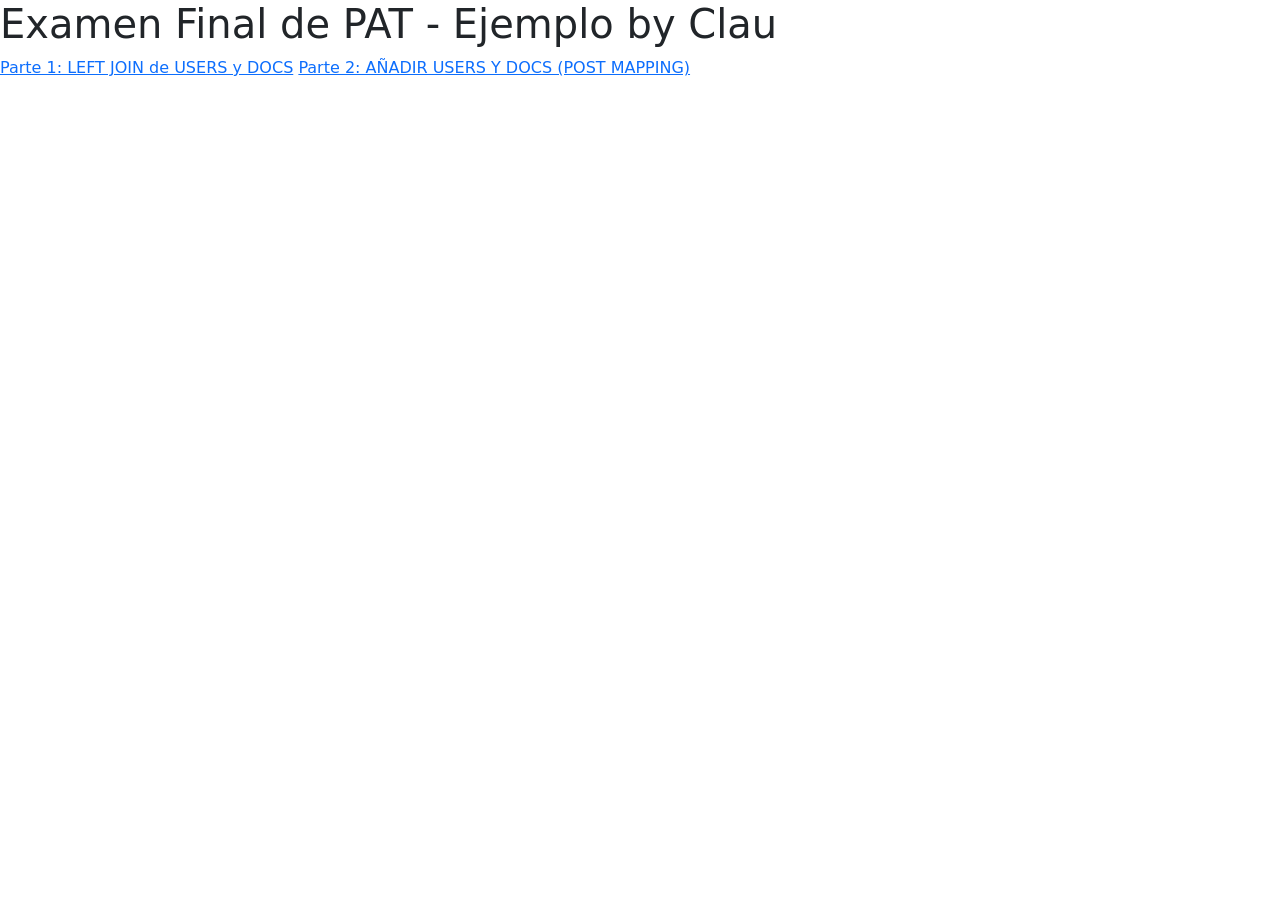
<file: src/main/resources/static/index.html>
<!DOCTYPE html>
<html lang="en">
<head>
    <meta charset="UTF-8">
    <title>Examen PAT</title>
    <link rel="stylesheet" href="css/mystyle.css">
    <link href="https://cdn.jsdelivr.net/npm/bootstrap@5.1.3/dist/css/bootstrap.min.css" rel="stylesheet">
    <script src="https://cdn.jsdelivr.net/npm/bootstrap@5.1.3/dist/js/bootstrap.bundle.min.js"></script>
</head>
<body>
    <h1>Examen Final de PAT - Ejemplo by Clau</h1>
    <div>
        <a href="userdocs.html">Parte 1: LEFT JOIN de USERS y DOCS</a>
        <a href="addelements.html">Parte 2: AÑADIR USERS Y DOCS (POST MAPPING)</a>
    </div>
</body>
</html>
</file>
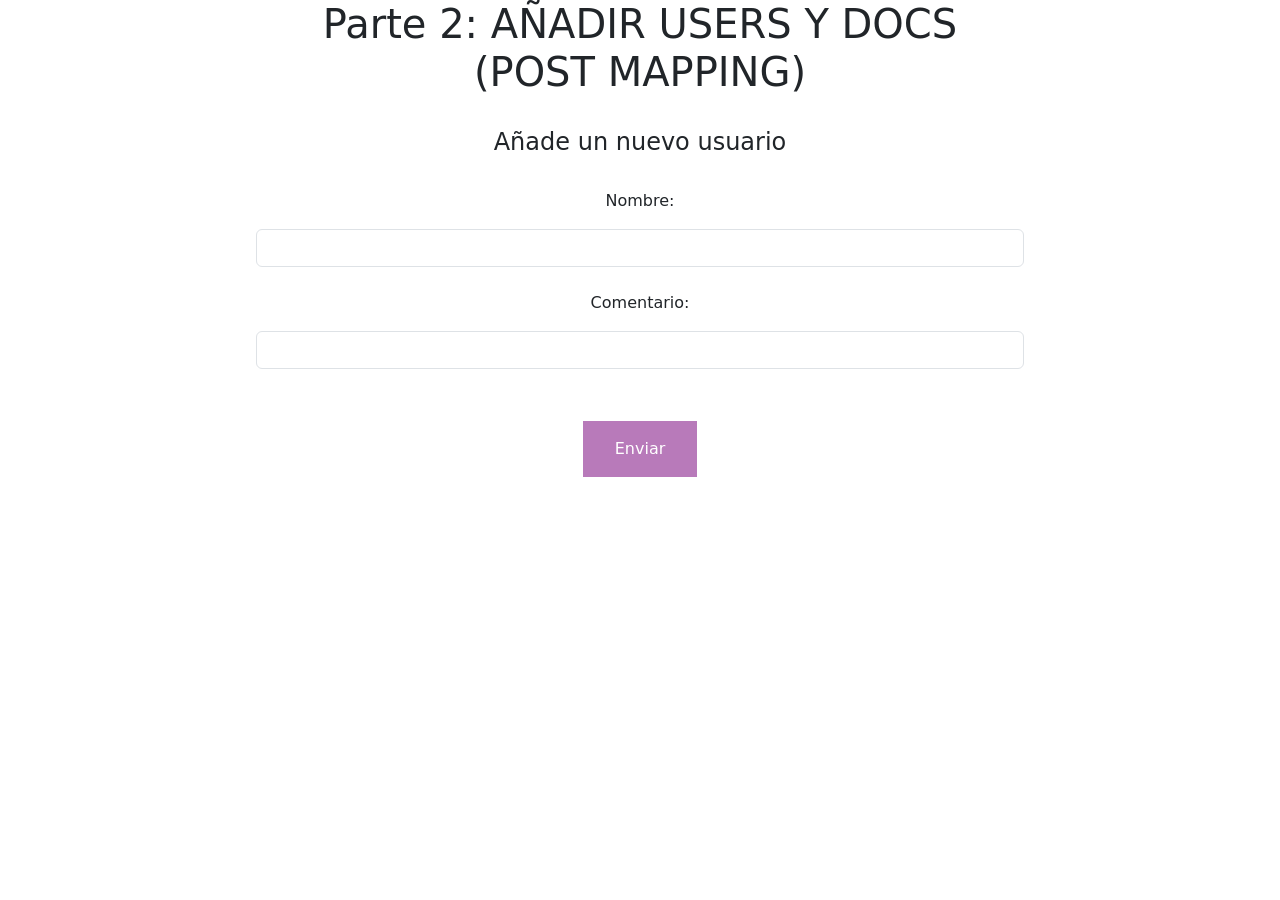
<file: src/main/resources/static/addelements.html>
<!DOCTYPE html>
<html lang="en">
<head>
    <meta charset="UTF-8">
    <title>Parte2</title>
    <link rel="stylesheet" href="css/mystyle.css">
    <link href="https://cdn.jsdelivr.net/npm/bootstrap@5.1.3/dist/css/bootstrap.min.css" rel="stylesheet">
    <script src="https://cdn.jsdelivr.net/npm/bootstrap@5.1.3/dist/js/bootstrap.bundle.min.js"></script>
    <script src="js/funciones.js"></script>
</head>
<body>
    <div align="center" style="padding-left: 20%; padding-right: 20%;">
        <h1 style="display-1">Parte 2: AÑADIR USERS Y DOCS (POST MAPPING)</h1><br>
        <div>
                <h4>Añade un nuevo usuario</h4><br>
                <form>
                    <label for="user">Nombre:</label><br>
                    <input type="text" class="form-control mt-3" id="user" name="user"><br>
                    <div id="validu"></div>
                    <label for="comment">Comentario:</label>
                    <input type="text" class="form-control mt-3" id="comment" name="comment"><br><br>
                    <button class="button" onclick="addUser(document.getElementById('user').value, document.getElementById('comment').value,document.getElementById('validu'))">Enviar</button>
                </form>
        </div>
    </div><br>

</body>
</html>
</file>
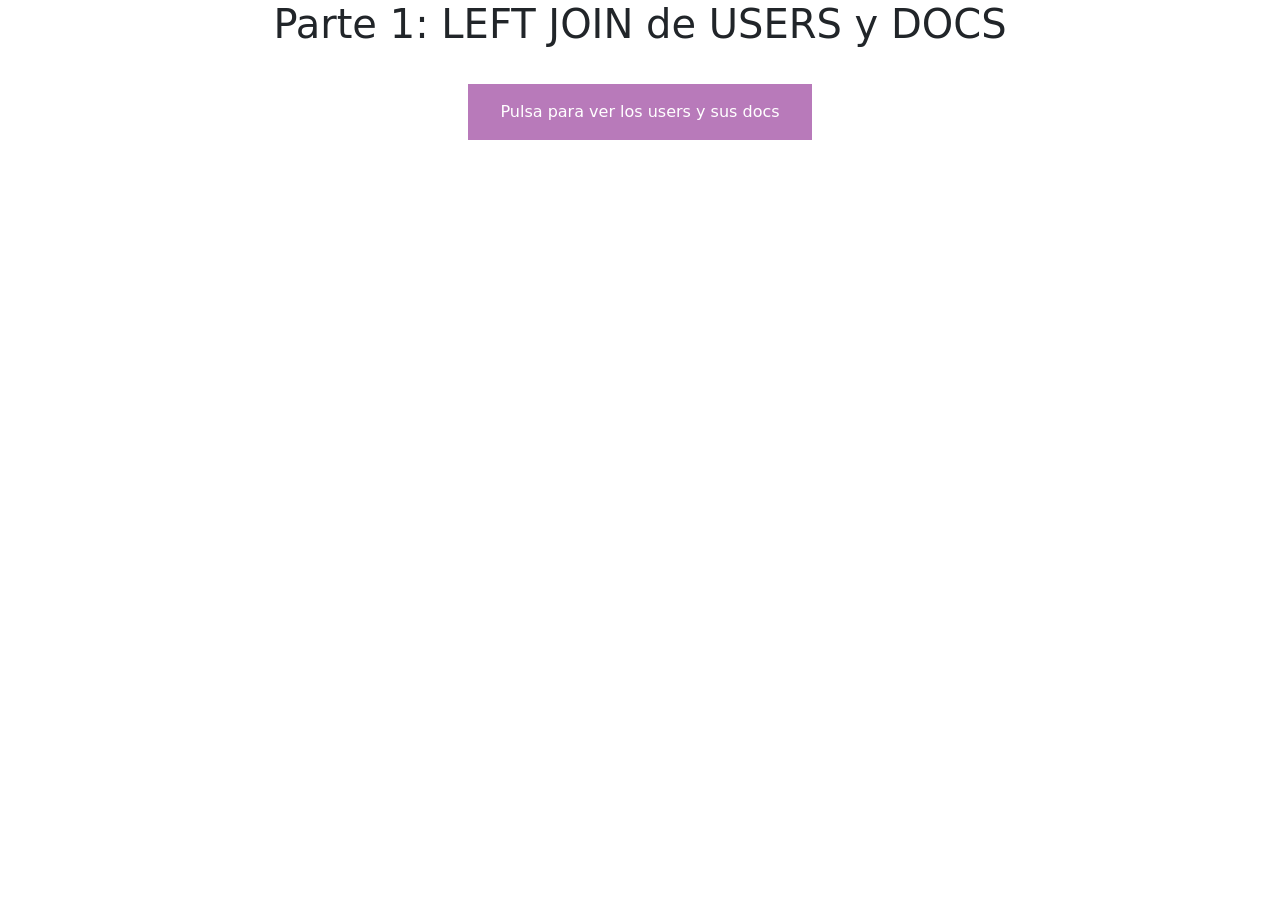
<file: src/main/resources/static/userdocs.html>
<!DOCTYPE html>
<html lang="en">
<head>
    <meta charset="UTF-8">
    <title>Parte1</title>
    <link rel="stylesheet" href="css/mystyle.css">
    <link href="https://cdn.jsdelivr.net/npm/bootstrap@5.1.3/dist/css/bootstrap.min.css" rel="stylesheet">
    <script src="https://cdn.jsdelivr.net/npm/bootstrap@5.1.3/dist/js/bootstrap.bundle.min.js"></script>
    <script src="js/funciones.js"></script>
</head>
<body>
    <div align="center">
        <h1 style="display-1">Parte 1: LEFT JOIN de USERS y DOCS</h1><br>
        <button class="button" onclick="showUserDocs(document.getElementById('table'))">Pulsa para ver los users y sus docs</button>
    </div><br>

    <div class="container-fluid" id="userdocs">
        <table id="table" class="table table-dark table-hover"></table>
    </div>
</body>
</html>
</file>
<file: src/main/resources/static/css/mystyle.css>
.button {
              background-color: #B87ABA; /* ROSA */
              border: none;
              color: white;
              padding: 16px 32px;
              text-align: center;
              text-decoration: none;
              display: inline-block;
              font-size: 16px;
              margin: 4px 2px;
              transition-duration: 0.4s;
              cursor: pointer;
            }

            .button:hover {
                background-color: white;
                color: #B87ABA;
            }
</file>
